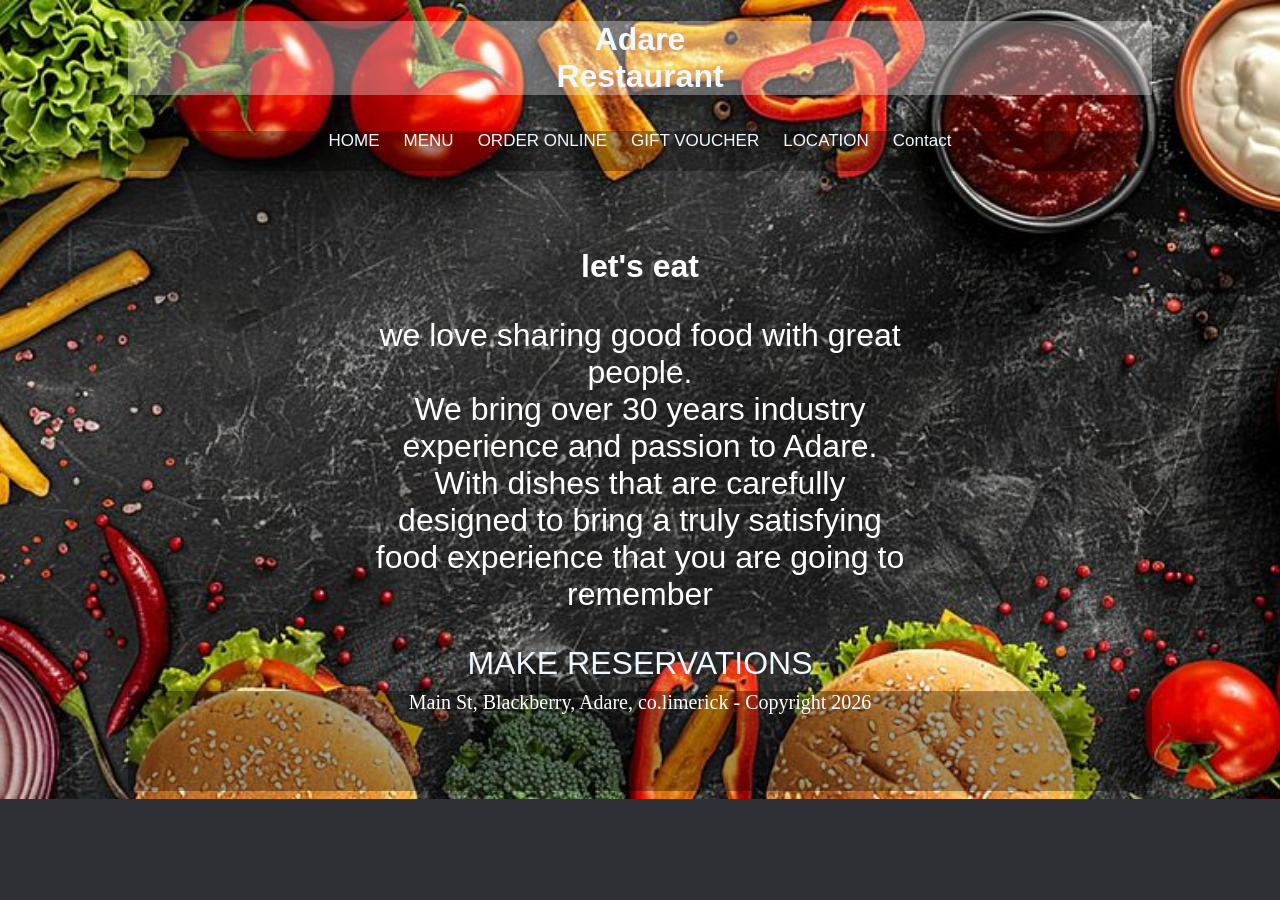
<file: index.html>
<!DOCTYPE html>
<html lang="en">
<head>
    <meta charset="UTF-8">
    <meta name="viewport" content="width=device-width, initial-scale=1.0">
    <title>Restaurant</title>
    <link rel="stylesheet" href="style.css">
</head>
<body>


    <div class="container">


   <header>
    <h1> Adare <br> Restaurant</h1>

   </header>    


   <nav> 
    <a href="index.html">HOME</a>
    <a href="menu.html">MENU</a>
    <a href="online-order.html">ORDER ONLINE</a>
    <a href="gift-voucher.html">GIFT VOUCHER</a>
    <a href="location.html">LOCATION</a>
    <a href="contact.html">Contact   

   </nav>

  <main>
    <h2> let's eat</h2>
    <p>we love sharing good food with great people. <br> We bring over 30 years
       industry experience and passion to Adare. <br>    With dishes that are carefully 
       designed to bring a truly satisfying food experience that you are going
       to remember</p>
       <a href="https://mail.google.com/mail/?view=cm&fs=1&to=cybersage909@gmail.com&su=Restaurant%20Reservation" target="_blank">
    MAKE RESERVATIONS
</a>

  </main>

  <footer>
    <p>Main St, Blackberry, Adare, co.limerick - Copyright 2026</p>
  </footer>
  </div>
</body>
</html>
</file>
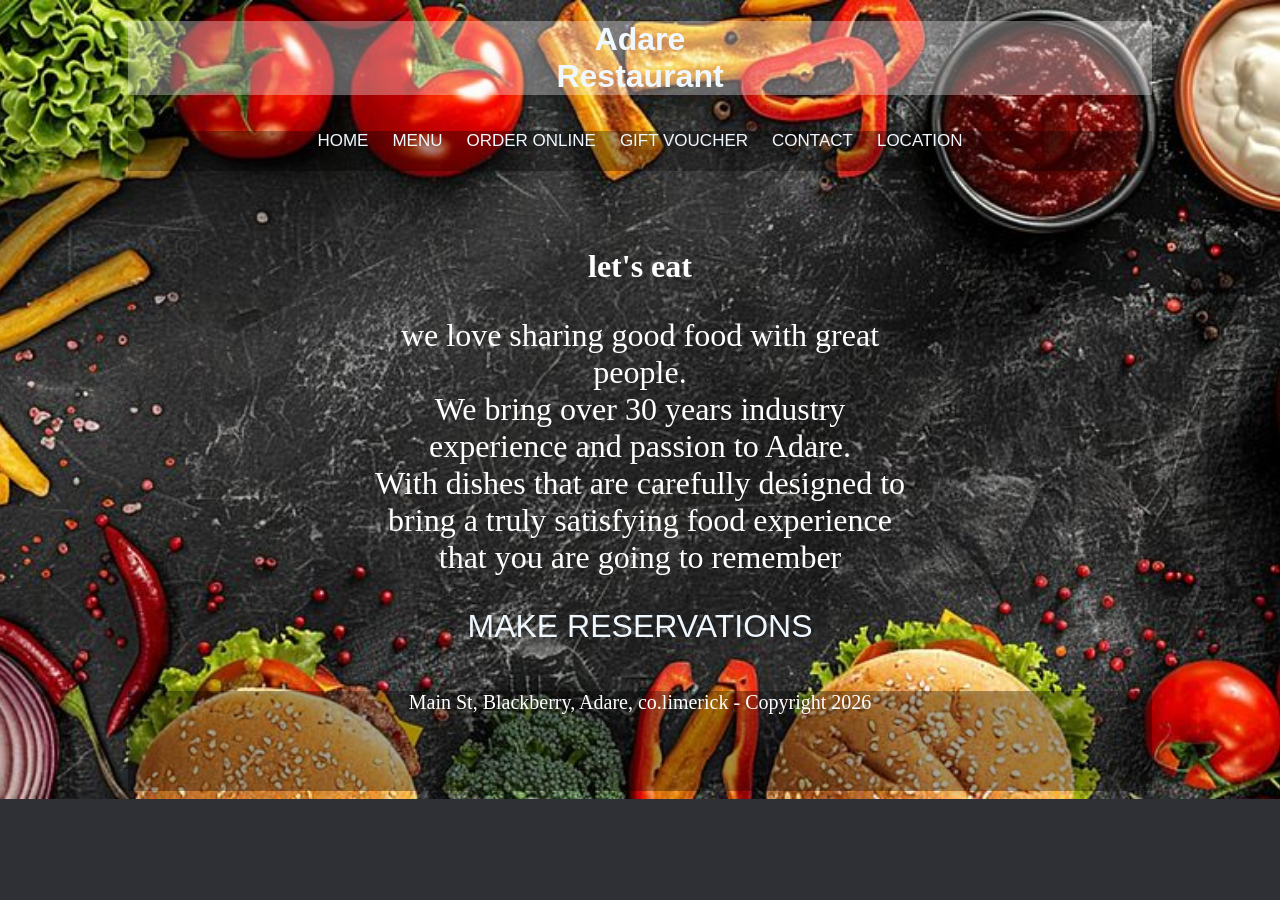
<file: Index.html>
<!DOCTYPE html>
<html lang="en">
<head>
    <meta charset="UTF-8">
    <meta name="viewport" content="width=device-width, initial-scale=1.0">
    <title>Restaurant</title>
    <link rel="stylesheet" href="Style.css">
</head>
<body>


    <div class="container">


   <header>
    <h1> Adare <br> Restaurant</h1>

   </header>    


   <nav> 
     <a href="Index.html">HOME</a>
     <a href="Menu.html">MENU</a>
     <a href="Online order.html">ORDER ONLINE</a>
     <a href="Gift Voucher.html">GIFT VOUCHER</a>
     <a href="Contact.html">CONTACT</a> 
     <a href="location.html">LOCATION</a>
   </nav>

  <main>
    <h2> let's eat</h2>
    <p>we love sharing good food with great people. <br> We bring over 30 years
       industry experience and passion to Adare. <br>    With dishes that are carefully 
       designed to bring a truly satisfying food experience that you are going
       to remember</p>
       <a href="https://mail.google.com/mail/?view=cm&fs=1&to=cybersage909@gmail.com&su=Restaurant%20Reservation" target="_blank">
    MAKE RESERVATIONS
</a>

  </main>

  <footer>
    <p>Main St, Blackberry, Adare, co.limerick - Copyright 2026</p>
  </footer>
  </div>
</body>
</html>
</file>
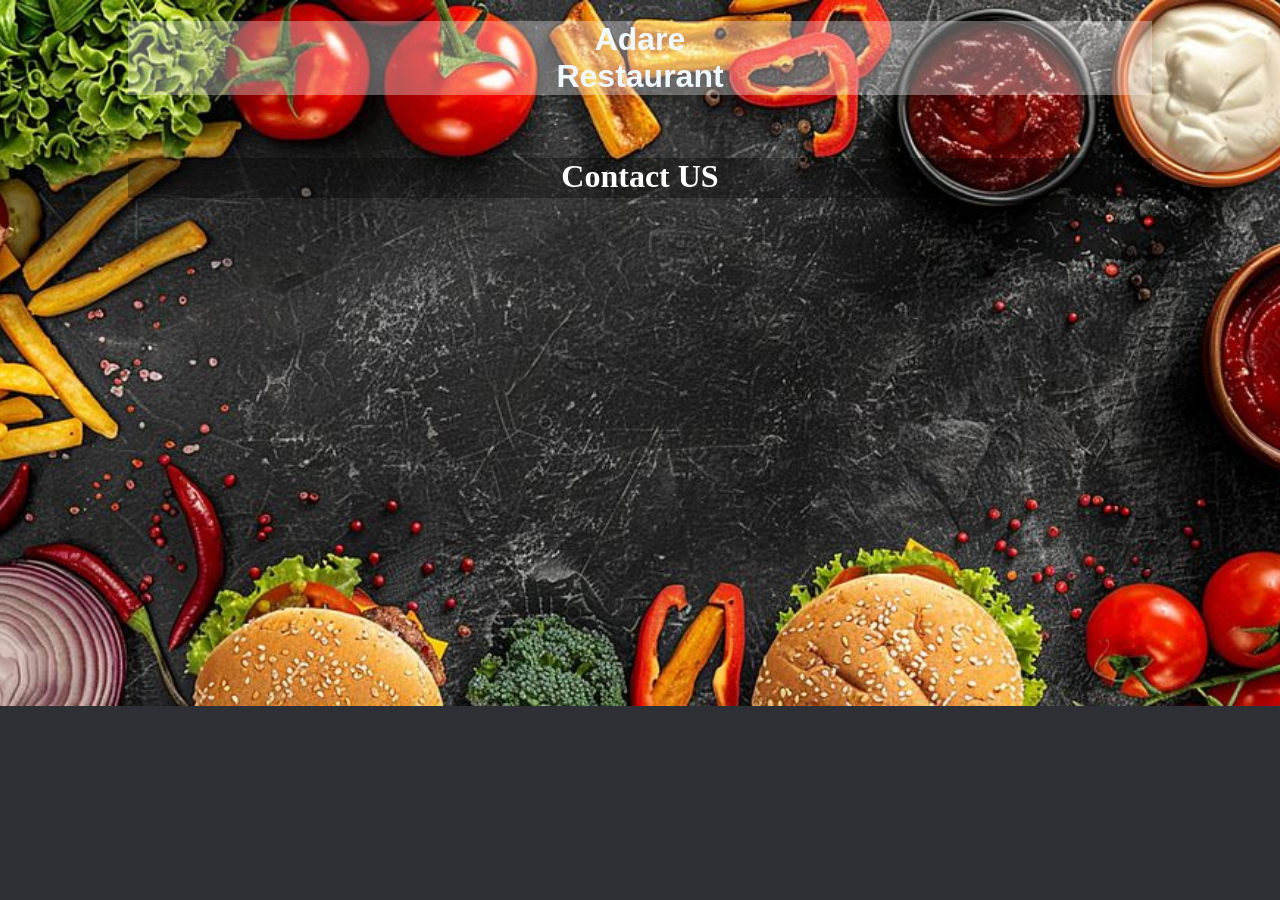
<file: Contact.html>
<!DOCTYPE html>
<html lang="en">
<head>
    <meta charset="UTF-8">
    <meta name="viewport" content="width=device-width, initial-scale=1.0">
    <title>Contact</title>
 <link rel="stylesheet" href="style.css">
</head>
<body>


    <div class="container">


   <header>
    <h1> Adare <br> Restaurant</h1>
   

   </header>    
   <nav>
    <h2>Contact US</h2>
   </nav>

   <main>
    
   </main>

</body>
</html>
</file>
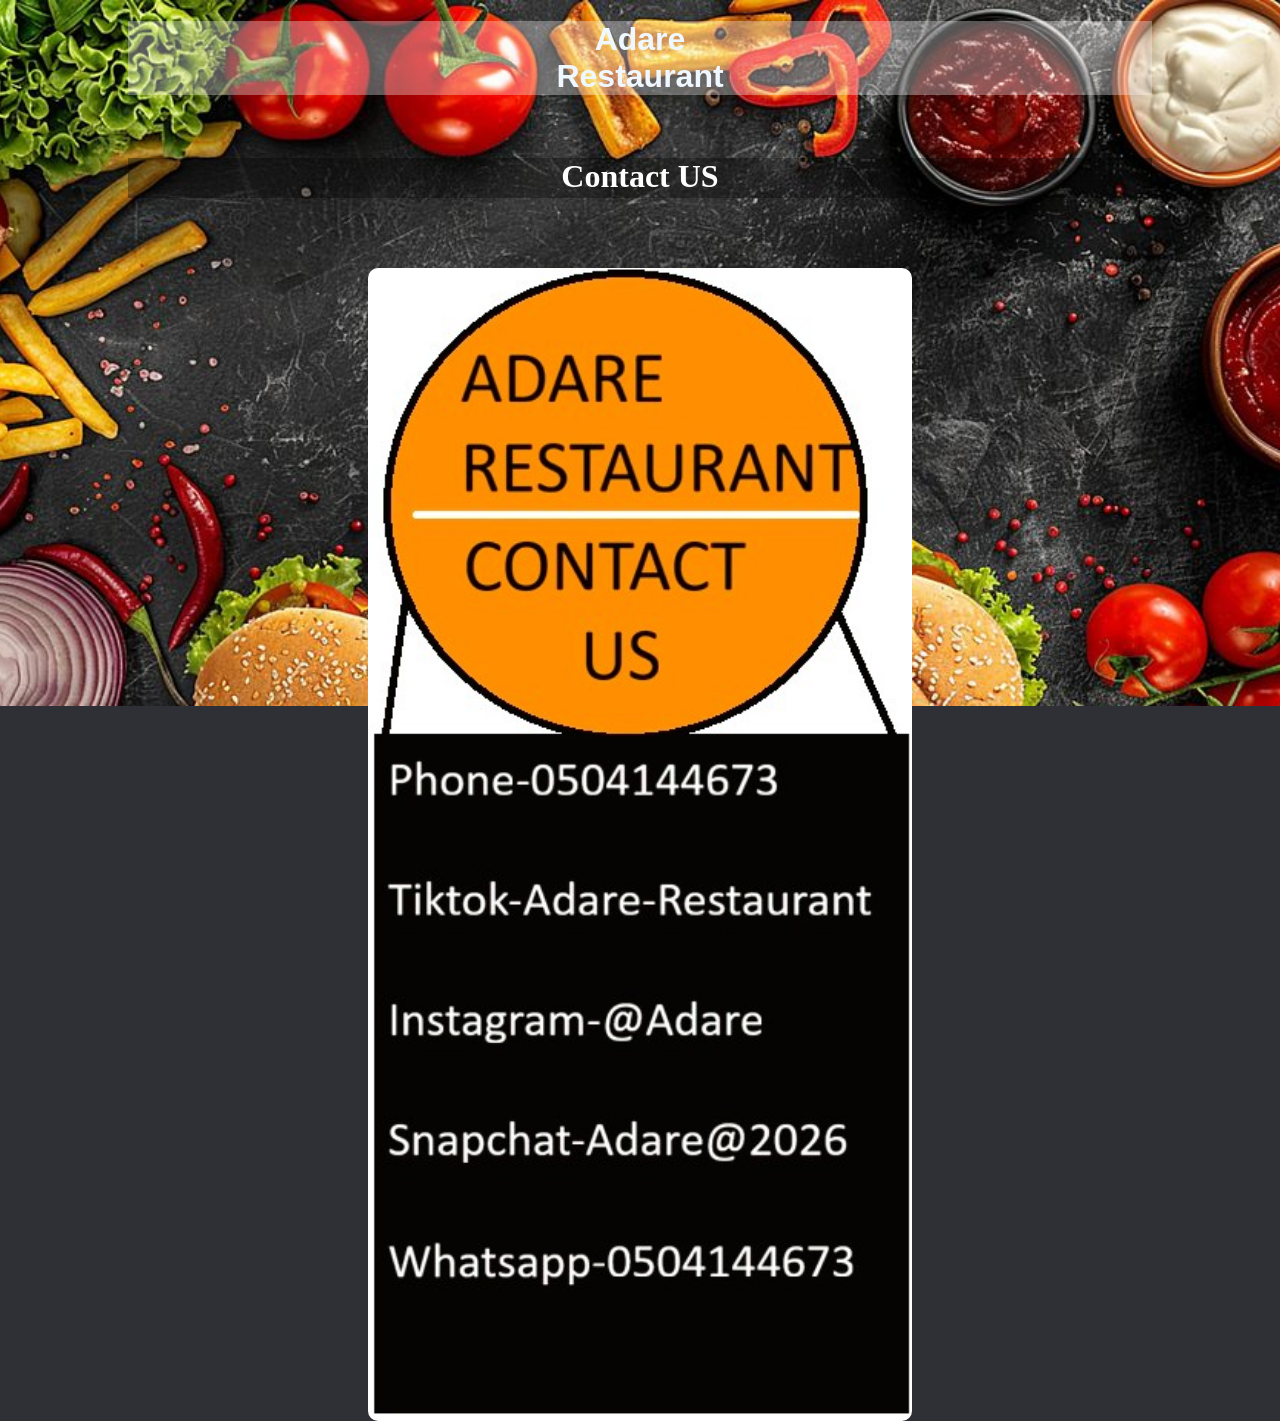
<file: contact.html>
<!DOCTYPE html>
<html lang="en">
<head>
    <meta charset="UTF-8">
    <meta name="viewport" content="width=device-width, initial-scale=1.0">
    <title>Contact</title>
 <link rel="stylesheet" href="style.css">
</head>
<body>


    <div class="container">


   <header>
    <h1> Adare <br> Restaurant</h1>
   

   </header>    
   <nav>
    <h2>Contact US</h2>
   </nav>

   <main>
    <img src="images/contactus.jpg" class="contacts">
   </main>

</body>
</html>
</file>
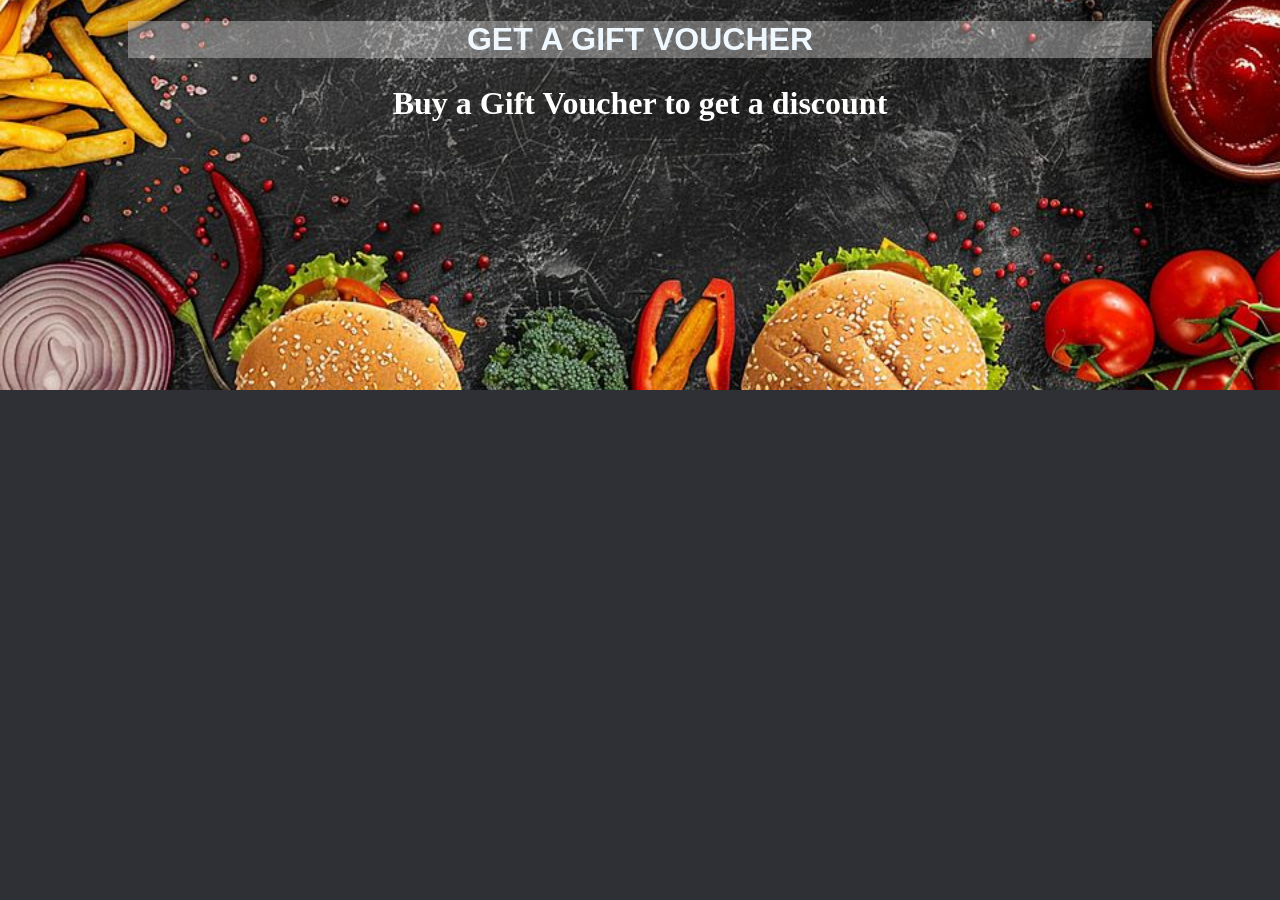
<file: Gift Voucher.html>
<!DOCTYPE html>
<html lang="en">
<head>
    <meta charset="UTF-8">
    <meta name="viewport" content="width=device-width, initial-scale=1.0">
    <title>Gift Voucher</title>
   <link rel="stylesheet" href="style.css">
</head>
</head>
<body>

    <div class="container">
        

        <header>
            <h1>GET A GIFT VOUCHER</h1>
            <h2>Buy a Gift Voucher to get a discount</h2>
        </header>
    </div>
    
</body>
</html>
</file>
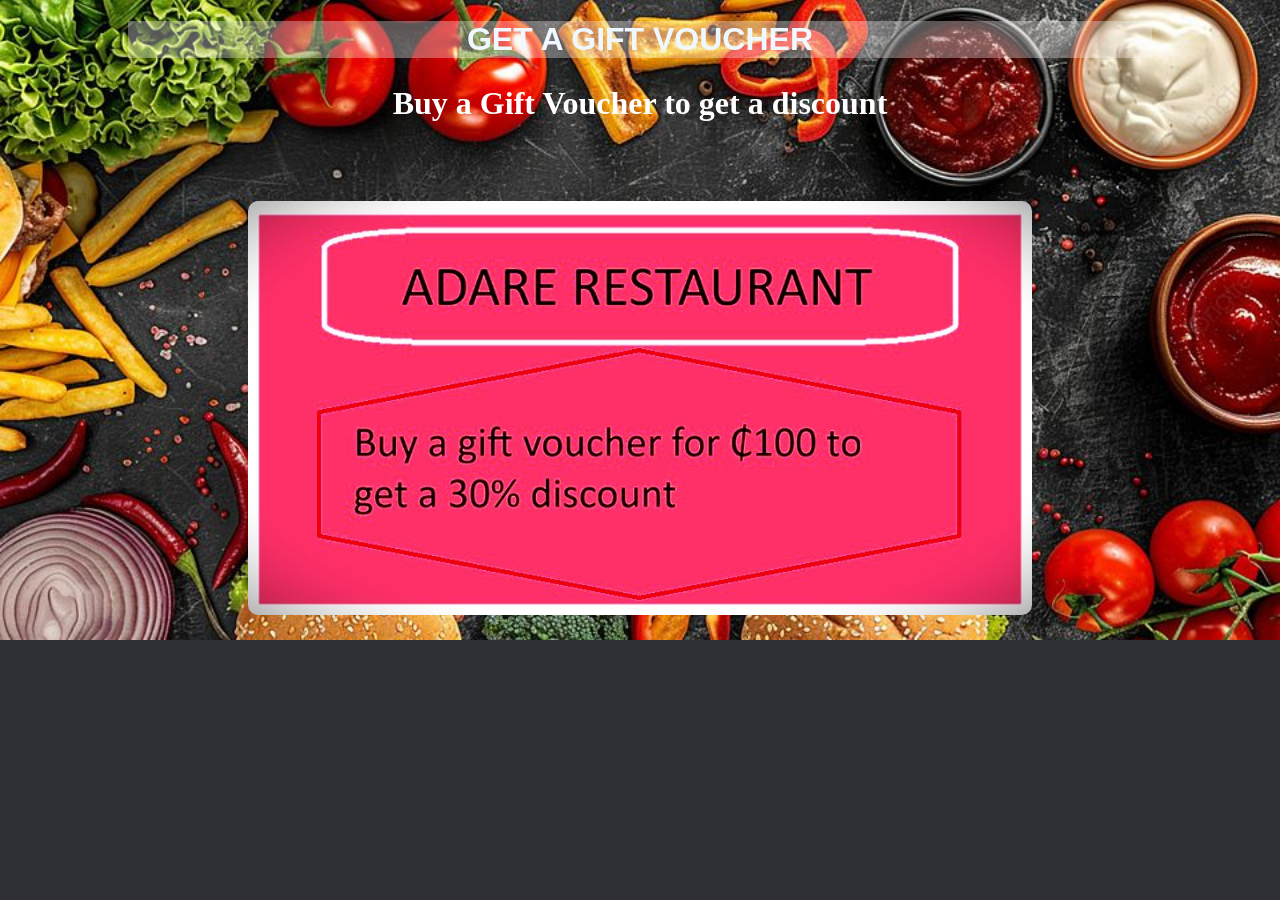
<file: gift-voucher.html>
<!DOCTYPE html>
<html lang="en">
<head>
    <meta charset="UTF-8">
    <meta name="viewport" content="width=device-width, initial-scale=1.0">
    <title>Gift Voucher</title>
   <link rel="stylesheet" href="style.css">
</head>
</head>
<body>

    <div class="container">
        

        <header>
            <h1>GET A GIFT VOUCHER</h1>
            <h2>Buy a Gift Voucher to get a discount</h2>
        </header>
    </div>
    
    <main>
          <img src="images/30-discount.jpg" alt="30-discount">
    </main>
    
</body>
</html>
</file>
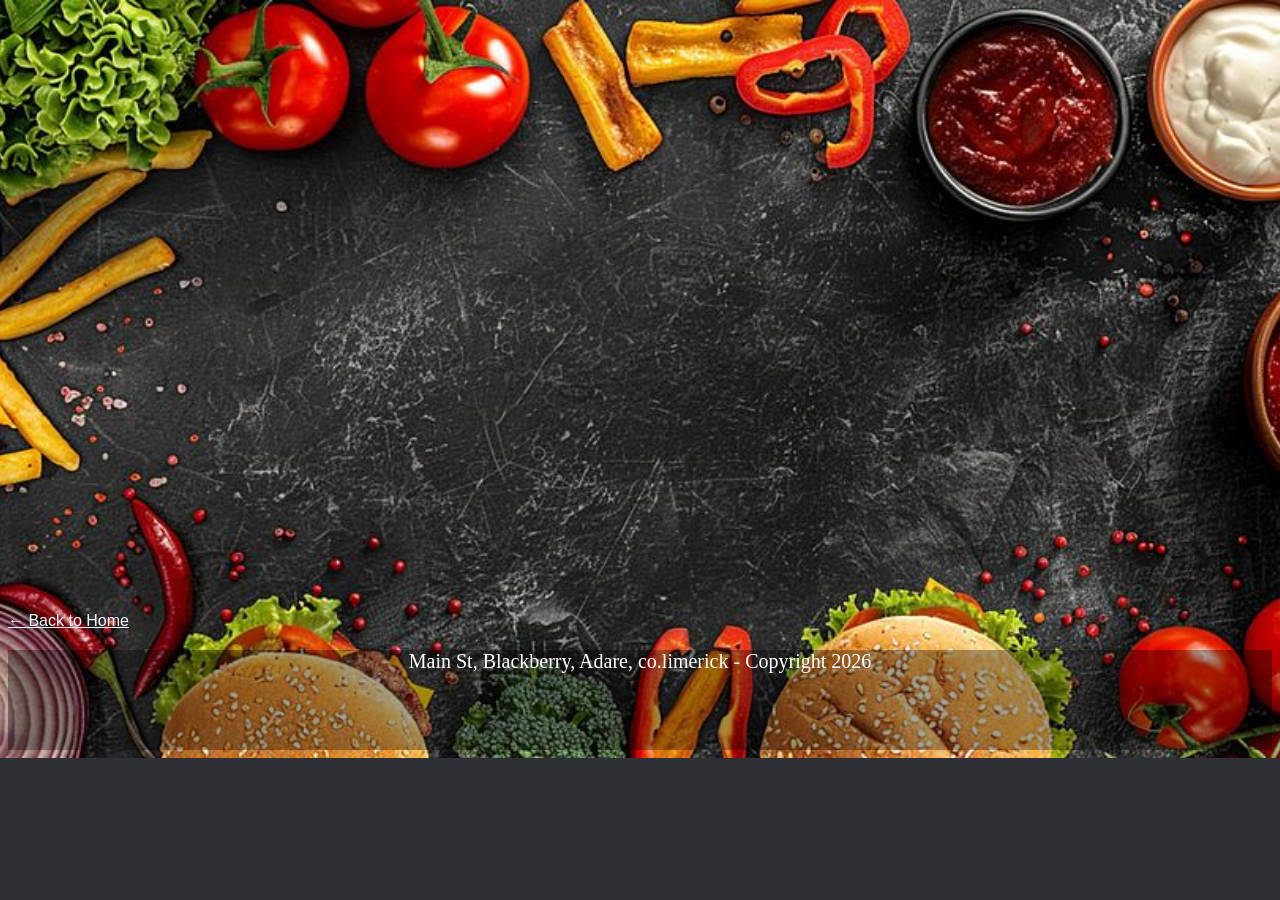
<file: location.html>
<!DOCTYPE html>
<html lang="en">
<head>
    <meta charset="UTF-8">
    <meta name="viewport" content="width=device-width, initial-scale=1.0">
    <title>location</title>
    <link rel="stylesheet" href="style.css">
</head>
<body>
    <iframe
            src="https://www.google.com/maps/embed?pb=!1m16!1m12!1m3!1d11616.964455915328!2d-8.796526434465692!3d52.56425209431142!2m3!1f0!2f0!3f0!3m2!1i1024!2i768!4f13.1!2m1!1sHotels!5e0!3m2!1sen!2sgh!4v1784394880490!5m2!1sen!2sgh"
            width="100%"
            height="600"
            style="border:0;"
            allowfullscreen=""
            loading="lazy"
            referrerpolicy="strict-origin-when-cross-origin">
        </iframe>
              <a href="index.html">← Back to Home</a>

    <footer>
        <p>Main St, Blackberry, Adare, co.limerick - Copyright 2026</p>
    </footer>
    
</body>
</html>
</file>
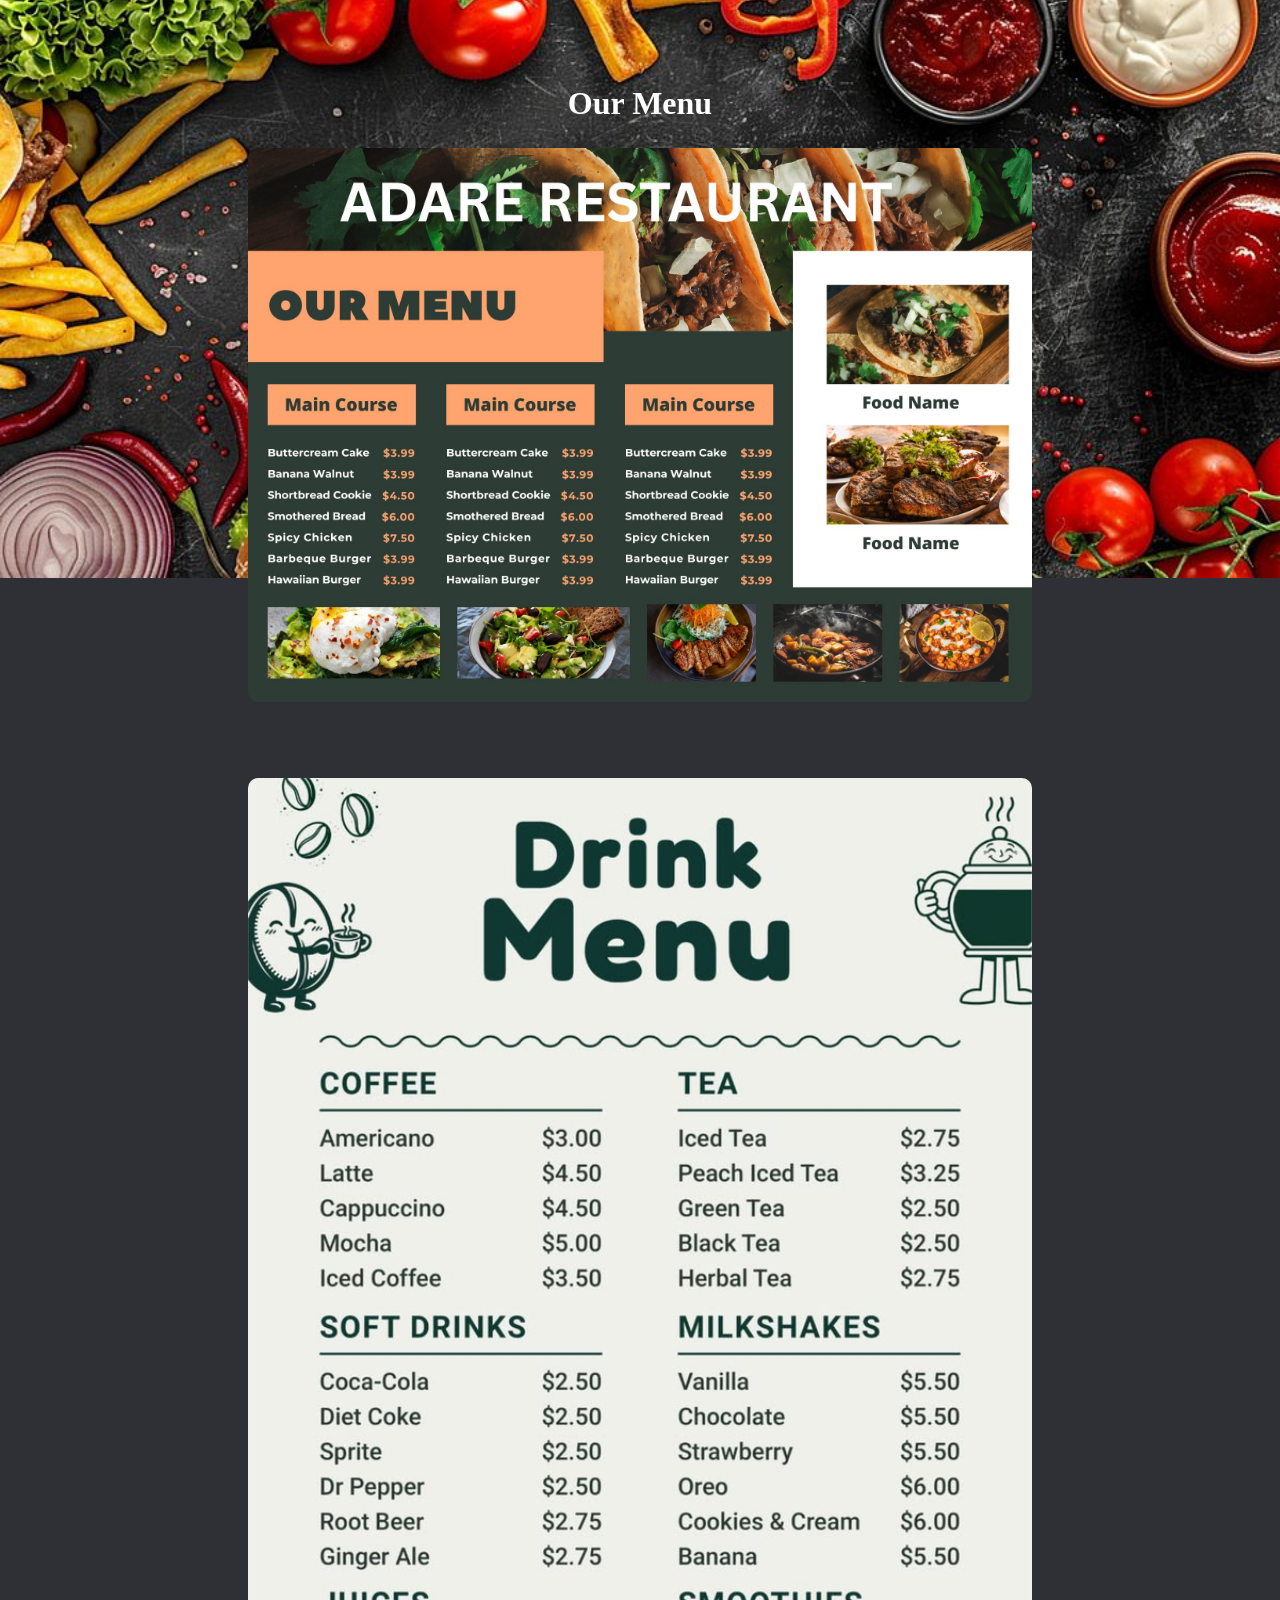
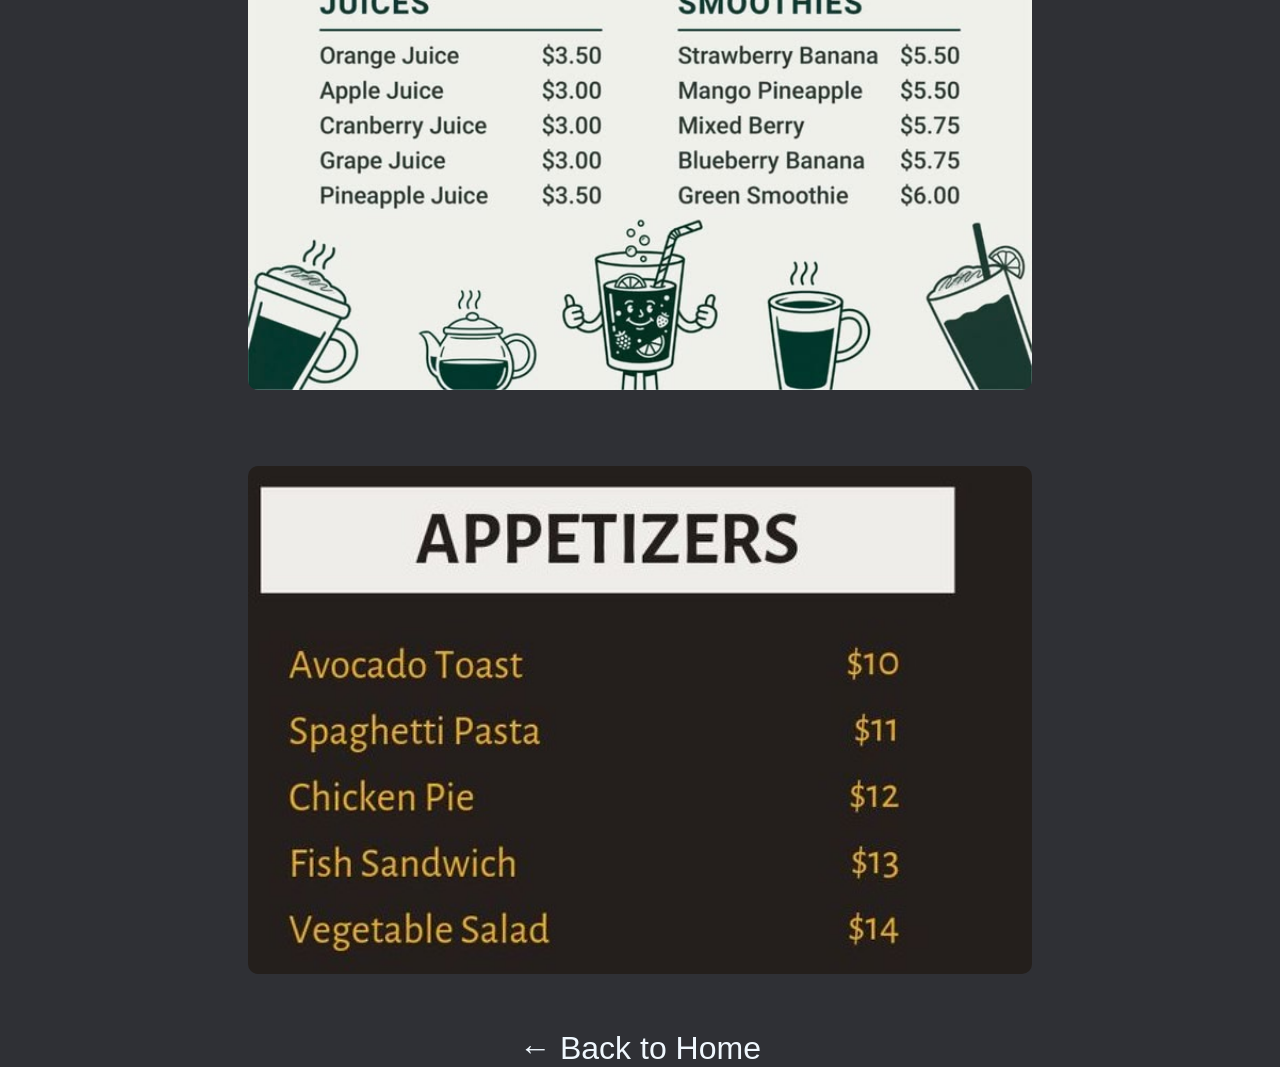
<file: MENU.html>
<!DOCTYPE html>
<html lang="en">
<head>
    <meta charset="UTF-8">
    <meta name="viewport" content="width=device-width, initial-scale=1.0">
    <title><Menu></title>
    <link rel="stylesheet" href="style.css">
</head>
<body>
    <main>

    <h2>Our Menu</h2>
    <a href="images/Main course menu.jpg" target="_blank"></a>
    <img src="images/Main course menu.jpg" alt="Menu Page 1">
    <br><br>

    <img src="images/Drink menu.jpg" alt="Menu Page 2">
    <br><br>
    
    <a href="images/Main course menu.jpg" target="_blank"></a>
    <img src="images/appetizer menu.jpg" alt="Menu Page 3">
    <br><br>

    <a href="index.html">← Back to Home</a>

</main>

</body>
</html>
</file>
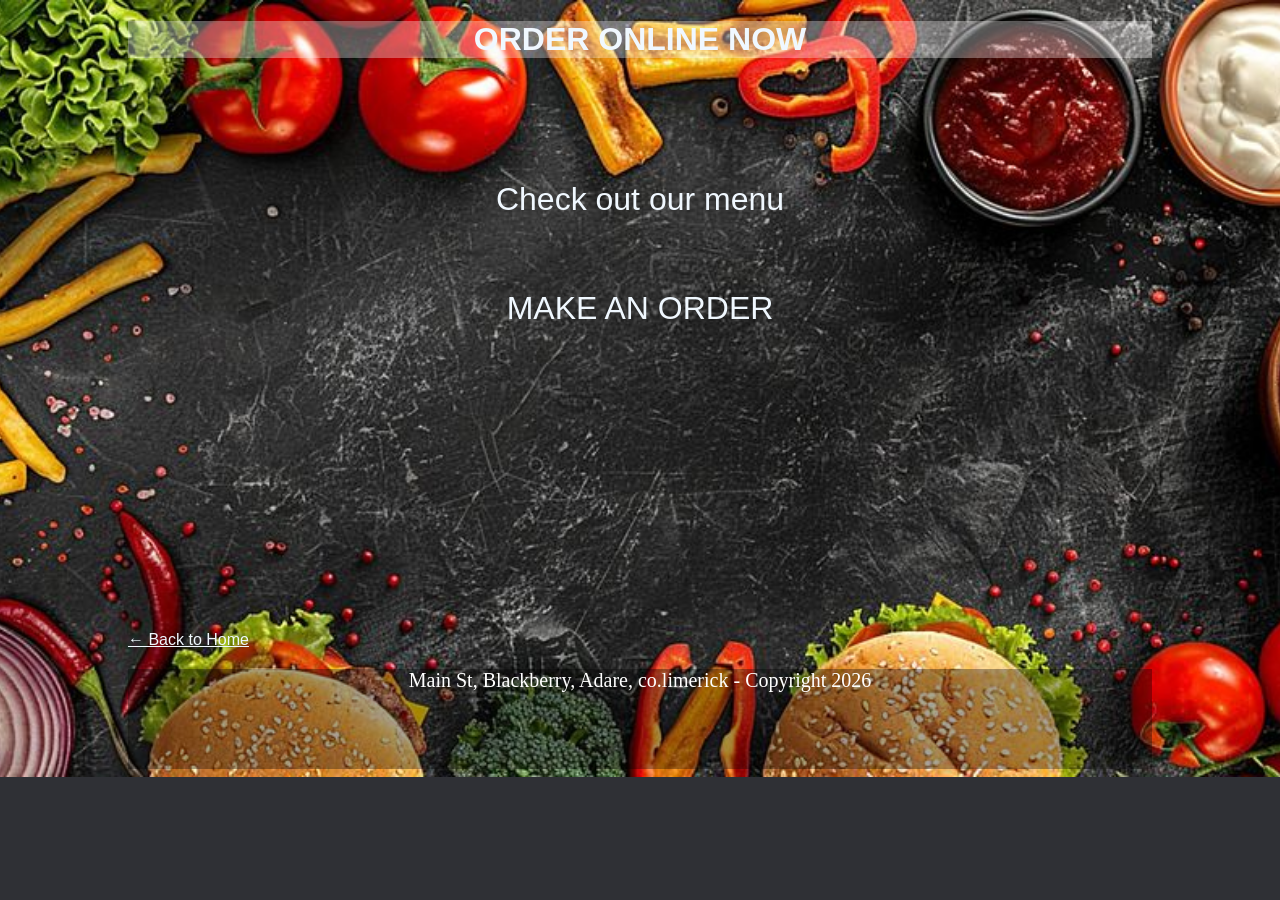
<file: Online order.html>
<!DOCTYPE html>
<html lang="en">
<head>
    <meta charset="UTF-8">
    <meta name="viewport" content="width=device-width, initial-scale=1.0">
    <title>Online order</title>
    <link rel="stylesheet" href="style.css">
</head>
<body>

    <div class="container">


   <header>
   <h1> ORDER ONLINE NOW  </h1>
   </header>    



<main>
    <a href="Menu.html">Check out our menu</a>
    <br><br><br><br><br>
     <a href="https://mail.google.com/mail/?view=cm&fs=1&to=cybersage909@gmail.com&su=Restaurant%20Reservation" target="_blank">
    MAKE AN ORDER
</a>
</main>

<a href="index.html">← Back to Home</a>

<footer>
    <p>Main St, Blackberry, Adare, co.limerick - Copyright 2026</p>
</footer>
   

    
    
</body>
</html>
</file>
<file: style.css>
body {
background-color: #2f3035;
background-image: url(images/background-adare-restaurant.jpg);
background-size: cover;
background-repeat: no-repeat;
background-position: center;

}


.container {
    margin-left:auto;
    margin-right:auto;
    width:1024px;
}




header {
    height: 110px;
    text-align: center;
    
}

nav {
    background-color:  rgba(0, 0, 0, 0.338);
    height:40px;
    text-align: center ;

}

main {
    height:400px;
    text-align: center;
    padding-top: 50px;
    padding-left: 240px;
    padding-right: 240px;
    padding-bottom: 50px;
}       

footer {
    background-color:  rgb(0, 0, 0, 0.338);
    height:100px;
}

h1{
    text-align: center;
    font-family: 'Franklin Gothic Medium', 'Arial Narrow', Arial, sans-serif;
    font-size: xx-large;
    color: aliceblue;
}

h2{
    font-size: xx-large;
    text-align: center;
    color:white;
}

p{
    font-size: xx-large;
    color: rgb(255, 255, 255);
    text-align: center; 
}

a{
    color: aliceblue;
    font-family: 'Franklin Gothic Medium', 'Arial Narrow', Arial, sans-serif;
}

nav a{
    text-decoration: none;
    font-size: 17px;
    padding-left: 10px;
    padding-right: 10px;
}

footer p{
    color: white;
    text-align: center;
    font-size: 20px;
}

main img {
    width: 100%;
    max-width: 900px;
    display: block;
    margin: 20px auto;
    border-radius: 10px;
}

main a {
    font-size: xx-large;
    text-decoration: none;
    background-color:  rgba(1, 248, 51,);

}

header h1 {
    background-color:  rgba(251, 249, 249, 0.338);

}
</file>
<file: Style.css>
body {
background-color: #2f3035;
background-image: url(images/background-adare-restaurant.jpg);
background-size: cover;
background-repeat: no-repeat;
background-position: center;

}


.container {
    margin-left:auto;
    margin-right:auto;
    width:1024px;
}




header {
    height: 110px;
    text-align: center;
    
}

nav {
    background-color:  rgba(0, 0, 0, 0.338);
    height:40px;
    text-align: center ;

}

main {
    height:400px;
    text-align: center;
    padding-top: 50px;
    padding-left: 240px;
    padding-right: 240px;
    padding-bottom: 50px;
}       

footer {
    background-color:  rgb(0, 0, 0, 0.338);
    height:100px;
}

h1{
    text-align: center;
    font-family: 'Franklin Gothic Medium', 'Arial Narrow', Arial, sans-serif;
    font-size: xx-large;
    color: aliceblue;
}

h2{
    font-size: xx-large;
    text-align: center;
    color:white;
}

p{
    font-size: xx-large;
    color: rgb(255, 255, 255);
    text-align: center; 
}

a{
    color: aliceblue;
    font-family: 'Franklin Gothic Medium', 'Arial Narrow', Arial, sans-serif;
}

nav a{
    text-decoration: none;
    font-size: 17px;
    padding-left: 10px;
    padding-right: 10px;
}

footer p{
    color: white;
    text-align: center;
    font-size: 20px;
}

main img {
    width: 100%;
    max-width: 900px;
    display: block;
    margin: 20px auto;
    border-radius: 10px;
}

main a {
    font-size: xx-large;
    text-decoration: none;
    background-color:  rgba(1, 248, 51,);

}

header h1 {
    background-color:  rgba(251, 249, 249, 0.338);

}
</file>
